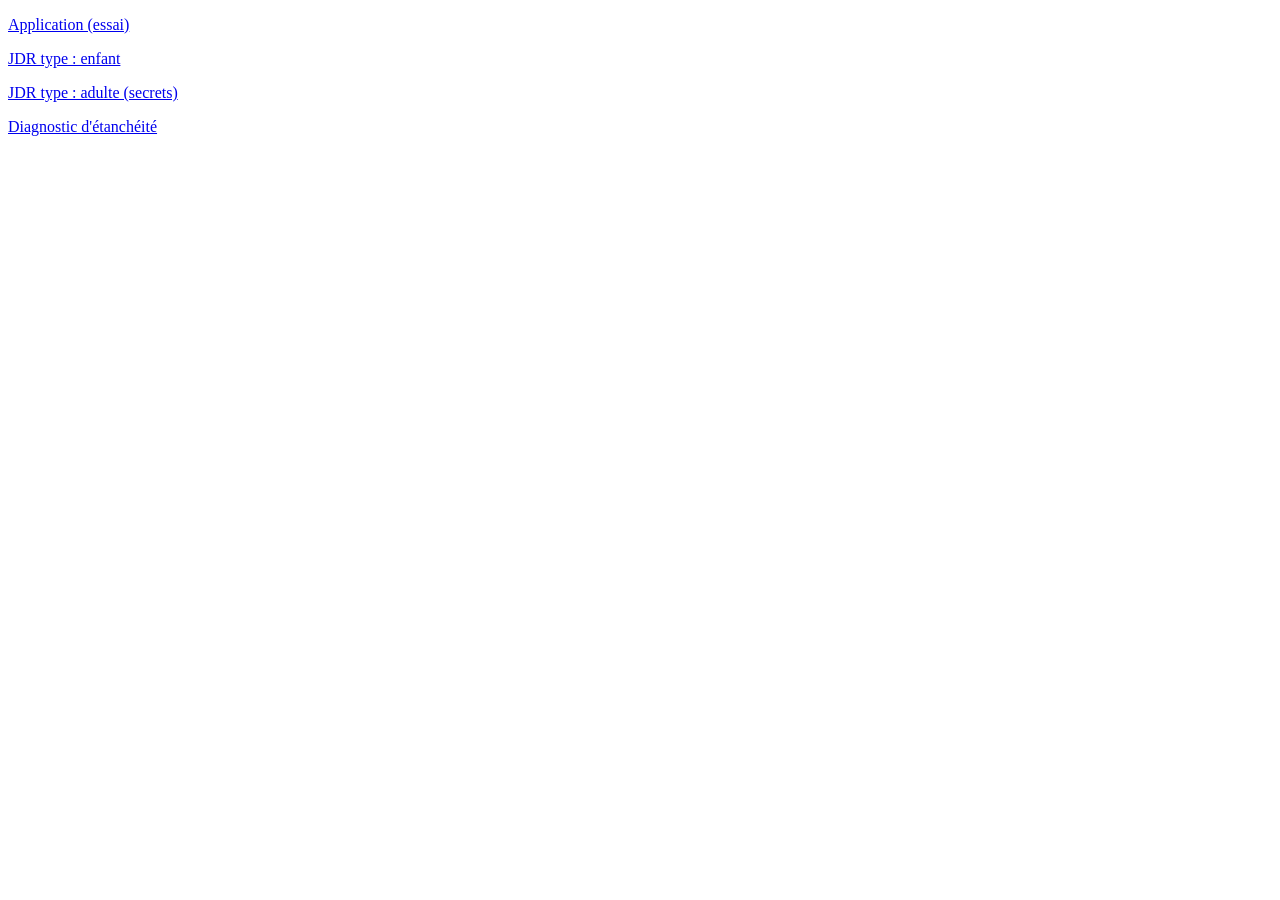
<file: index.html>
<!doctype html>
<html lang="fr"><head><meta charset="utf-8"><meta name="viewport" content="width=device-width,initial-scale=1"><meta name="robots" content="noindex, nofollow">
<title>Essais</title></head>
<body><p><a href="app/">Application (essai)</a></p>
<p><a href="type-enfant/app/">JDR type : enfant</a></p>
<p><a href="type-adulte/app/">JDR type : adulte (secrets)</a></p>
<p><a href="diagnostic/">Diagnostic d'étanchéité</a></p></body></html>
</file>
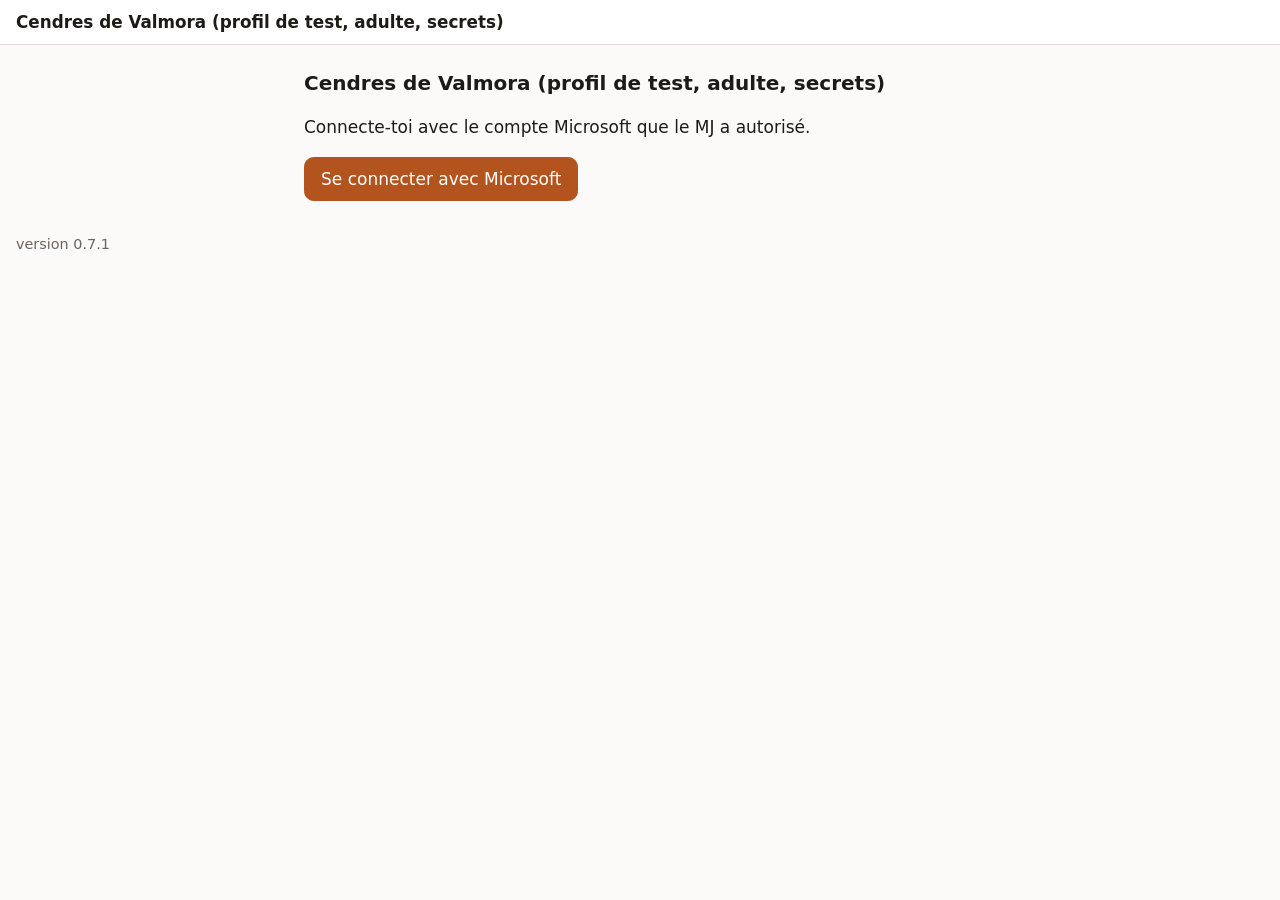
<file: app/index.html>
<!doctype html>
<html lang="fr">
<head>
<meta charset="utf-8">
<meta name="viewport" content="width=device-width, initial-scale=1">
<meta name="robots" content="noindex, nofollow">
<title>JDR</title>
<link rel="stylesheet" href="./style.css">
</head>
<body>
<header><h1 id="titre">JDR</h1><span class="qui" id="qui"></span><button id="btnDeconnexion" hidden>Déconnexion</button></header>
<main id="contenu"><p>Chargement…</p></main>
<footer class="discret" id="version" style="padding:0 1rem 1rem">version 0.7.1</footer>
<script src="./config.js"></script>
<script src="../lib/msal-browser.min.js"></script>
<script type="module" src="./app.js"></script>
</body>
</html>
</file>
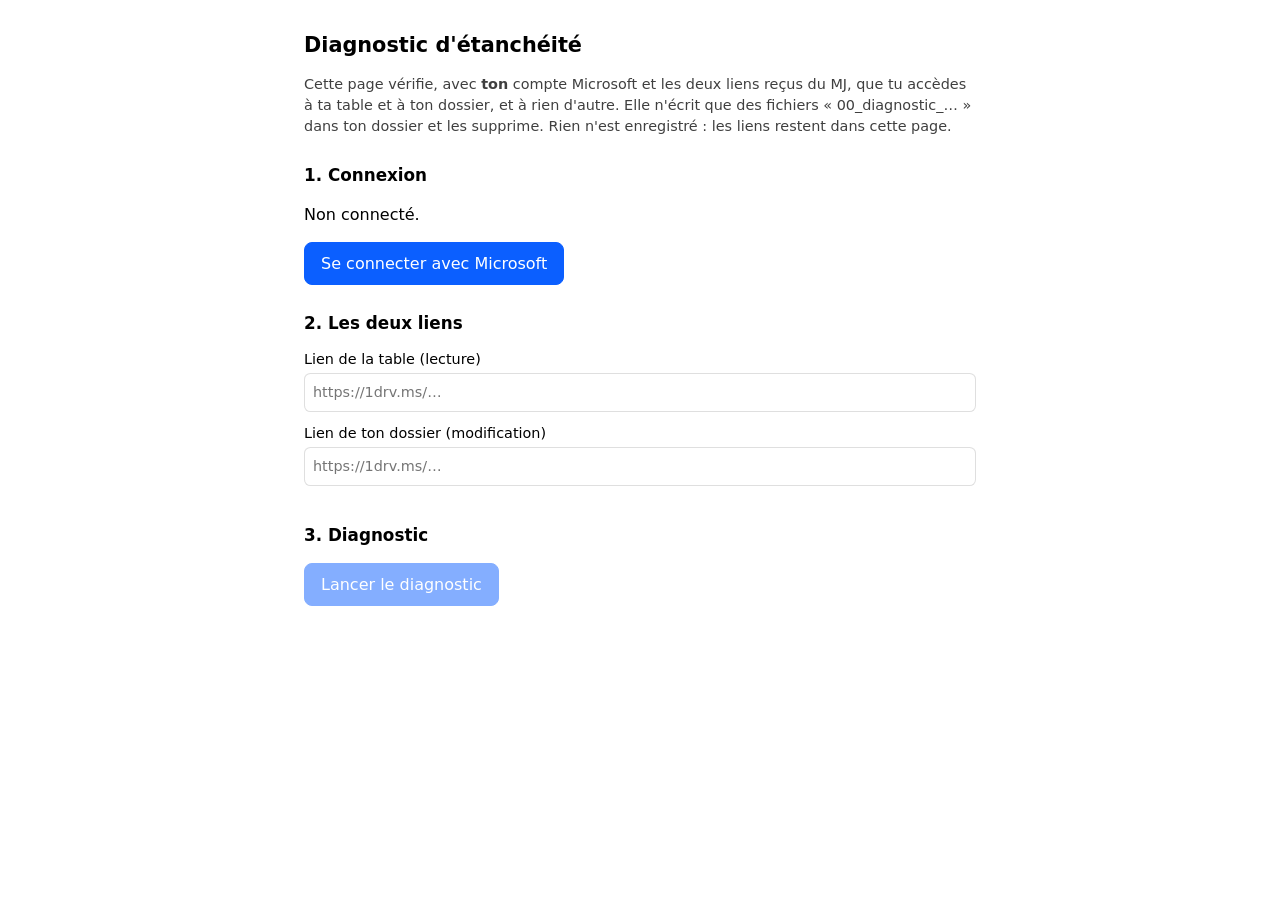
<file: diagnostic/index.html>
<!doctype html>
<html lang="fr">
<head>
<meta charset="utf-8">
<meta name="viewport" content="width=device-width, initial-scale=1">
<meta name="robots" content="noindex, nofollow">
<title>Diagnostic d'étanchéité</title>
<style>
  :root { color-scheme: light dark; --bord: #8884; --ok: #1a7f37; --ko: #cf222e; --ni: #9a6700; }
  body { font: 16px/1.45 system-ui, sans-serif; max-width: 42rem; margin: 0 auto; padding: 1rem; }
  h1 { font-size: 1.3rem; } h2 { font-size: 1.05rem; margin-top: 1.6rem; }
  button { font: inherit; padding: .55rem 1rem; border-radius: .5rem; border: 1px solid var(--bord); cursor: pointer; }
  button.principal { background: #0b5fff; color: #fff; border-color: #0b5fff; } button:disabled { opacity: .5; cursor: default; }
  input { font: inherit; width: 100%; box-sizing: border-box; padding: .5rem; border: 1px solid var(--bord); border-radius: .4rem; margin: .2rem 0 .7rem; }
  label { display: block; font-size: .9rem; }
  .etape { display: flex; gap: .6rem; padding: .5rem 0; border-bottom: 1px solid var(--bord); }
  .etape .ic { flex: none; width: 1.5rem; text-align: center; } .etape small { display: block; opacity: .8; }
  .ok { color: var(--ok); } .echec { color: var(--ko); } .non_verifie { color: var(--ni); }
  #verdict { font-weight: 600; margin: 1rem 0 .3rem; } pre { white-space: pre-wrap; border: 1px solid var(--bord); padding: .6rem; border-radius: .4rem; font-size: .85rem; }
  .discret { opacity: .75; font-size: .9rem; }
</style>
</head>
<body>
<h1>Diagnostic d'étanchéité</h1>
<p class="discret">Cette page vérifie, avec <b>ton</b> compte Microsoft et les deux liens reçus du MJ, que tu accèdes à ta table et à ton dossier, et à rien d'autre. Elle n'écrit que des fichiers « 00_diagnostic_… » dans ton dossier et les supprime. Rien n'est enregistré : les liens restent dans cette page.</p>

<h2>1. Connexion</h2>
<p id="etatConnexion">Chargement…</p>
<p><button id="btnConnexion" class="principal" disabled>Se connecter avec Microsoft</button> <button id="btnDeconnexion" hidden>Se déconnecter</button></p>

<h2>2. Les deux liens</h2>
<label>Lien de la table (lecture)<input id="lien1" autocomplete="off" autocapitalize="off" spellcheck="false" placeholder="https://1drv.ms/…"></label>
<label>Lien de ton dossier (modification)<input id="lien2" autocomplete="off" autocapitalize="off" spellcheck="false" placeholder="https://1drv.ms/…"></label>

<h2>3. Diagnostic</h2>
<p><button id="btnLancer" class="principal" disabled>Lancer le diagnostic</button></p>
<div id="verdict"></div>
<div id="etapes"></div>
<div id="zoneRapport" hidden>
  <h2>Rapport à envoyer au MJ</h2>
  <pre id="rapport"></pre>
  <p><button id="btnCopier">Copier le rapport</button> <span id="copie" class="discret"></span></p>
  <p class="discret">Le rapport ne contient ni lien, ni jeton, ni identifiant, ni nom de dossier.</p>
</div>

<script src="./config.js"></script>
<script src="../lib/msal-browser.min.js"></script>
<script type="module" src="./page.js"></script>
</body>
</html>
</file>
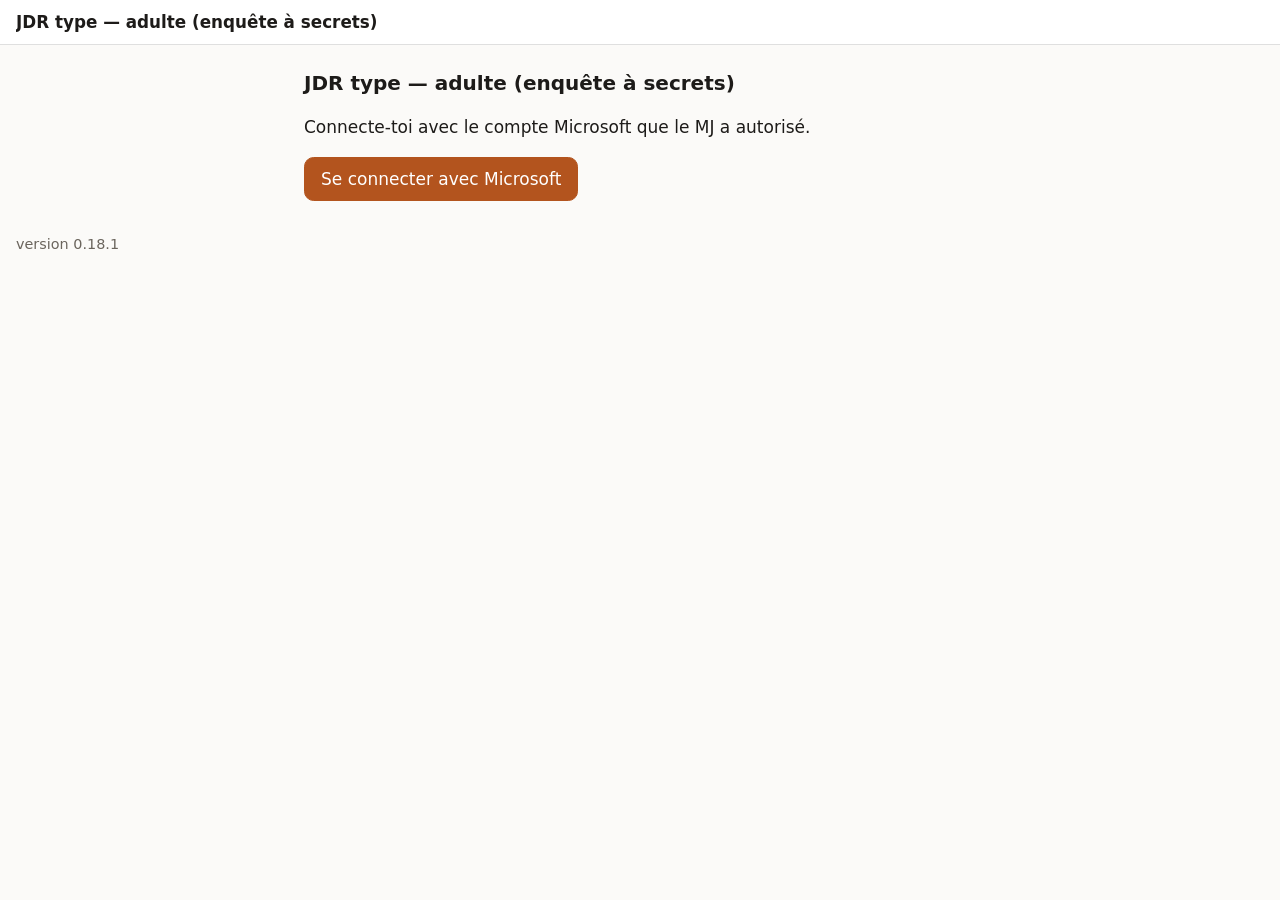
<file: type-adulte/app/index.html>
<!doctype html>
<html lang="fr">
<head>
<meta charset="utf-8">
<meta name="viewport" content="width=device-width, initial-scale=1">
<meta name="robots" content="noindex, nofollow">
<title>JDR</title>
<link rel="stylesheet" href="./style.css?v=0.18.1">
<!-- precharge:debut (généré par outils/precharge.mjs) -->
<link rel="modulepreload" href="./app.js?v=0.18.1">
<link rel="modulepreload" href="../src/index.js?v=0.18.1">
<link rel="modulepreload" href="./icones.js?v=0.18.1">
<link rel="modulepreload" href="./precharge.js?v=0.18.1">
<link rel="modulepreload" href="./joueur/stockage_images.js?v=0.18.1">
<link rel="modulepreload" href="../src/profil/valider.js?v=0.18.1">
<link rel="modulepreload" href="../src/profil/charger.js?v=0.18.1">
<link rel="modulepreload" href="../src/profil/modules.js?v=0.18.1">
<link rel="modulepreload" href="../src/md/doc.js?v=0.18.1">
<link rel="modulepreload" href="../src/graph/client.js?v=0.18.1">
<link rel="modulepreload" href="../src/ecriture/fiche.js?v=0.18.1">
<link rel="modulepreload" href="../src/graph/pool.js?v=0.18.1">
<link rel="modulepreload" href="../src/racines/marqueur.js?v=0.18.1">
<link rel="modulepreload" href="../src/racines/racines.js?v=0.18.1">
<link rel="modulepreload" href="../src/depot/depot.js?v=0.18.1">
<link rel="modulepreload" href="../src/depot/cache.js?v=0.18.1">
<link rel="modulepreload" href="../src/depot/stockage_persistant.js?v=0.18.1">
<link rel="modulepreload" href="../src/collections/charger.js?v=0.18.1">
<link rel="modulepreload" href="../src/auth/auth.js?v=0.18.1">
<link rel="modulepreload" href="../src/diagnostic/diagnostic.js?v=0.18.1">
<link rel="modulepreload" href="../src/auth/navigateur.js?v=0.18.1">
<link rel="modulepreload" href="../src/app/roles.js?v=0.18.1">
<link rel="modulepreload" href="../src/app/affichage.js?v=0.18.1">
<link rel="modulepreload" href="../src/app/markdown.js?v=0.18.1">
<link rel="modulepreload" href="../src/app/session.js?v=0.18.1">
<link rel="modulepreload" href="../src/app/bibliotheque.js?v=0.18.1">
<link rel="modulepreload" href="../src/app/formulaire.js?v=0.18.1">
<link rel="modulepreload" href="../src/profil/champs.js?v=0.18.1">
<link rel="modulepreload" href="../src/racines/memoire.js?v=0.18.1">
<!-- precharge:fin -->
</head>
<body>
<header><h1 id="titre">JDR</h1><span class="qui" id="qui"></span><button id="btnDeconnexion" hidden>Déconnexion</button></header>
<main id="contenu"><p>Chargement…</p></main>
<footer class="discret" id="version" style="padding:0 1rem 1rem">version 0.18.1</footer>
<script src="./config.js?v=0.18.1"></script>
<script defer src="../lib/msal-browser.min.js?v=0.18.1"></script>
<script type="module" src="./app.js?v=0.18.1"></script>
</body>
</html>
</file>
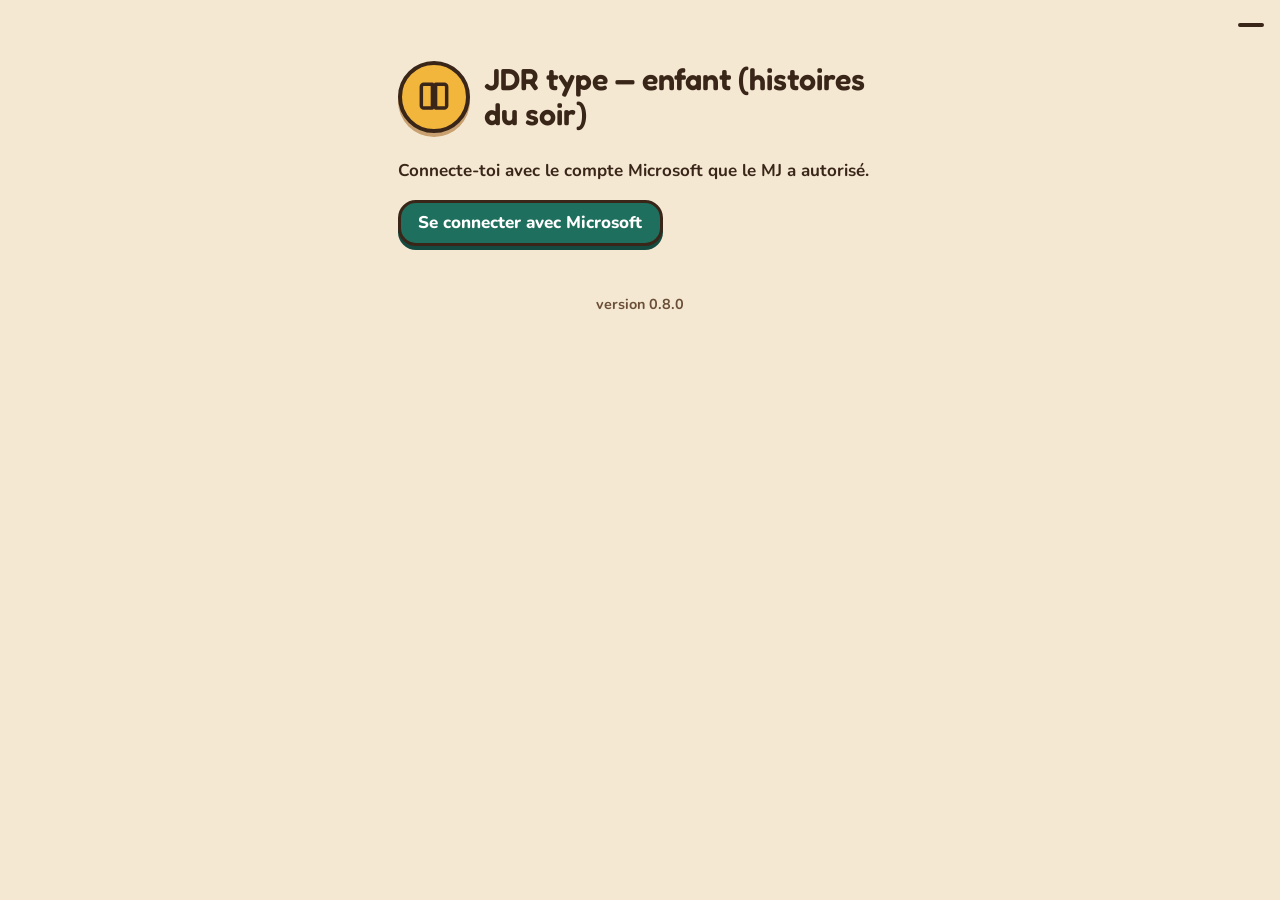
<file: type-enfant/app/index.html>
<!doctype html>
<html lang="fr">
<head>
<meta charset="utf-8">
<meta name="viewport" content="width=device-width, initial-scale=1">
<meta name="robots" content="noindex, nofollow">
<title>JDR</title>
<link rel="stylesheet" href="./style.css">
</head>
<body>
<header><h1 id="titre">JDR</h1><span class="qui" id="qui"></span><button id="btnDeconnexion" hidden>Déconnexion</button></header>
<main id="contenu"><p>Chargement…</p></main>
<footer class="discret" id="version" style="padding:0 1rem 1rem">version 0.8.0</footer>
<script src="./config.js"></script>
<script src="../lib/msal-browser.min.js"></script>
<script type="module" src="./app.js"></script>
</body>
</html>
</file>
<file: app/style.css>
:root { color-scheme: light dark; --fond: #fbfaf8; --texte: #1d1b19; --doux: #6b655d; --bord: #8884; --accent: #0b5fff; --carte: #fff; --alerte: #9a6700; --erreur: #cf222e; --ok: #1a7f37; }
@media (prefers-color-scheme: dark) { :root { --fond: #171513; --texte: #ece8e2; --doux: #a39b90; --carte: #211e1b; --accent: #6ea0ff; } }
:root[data-palette="cendre"] { --accent: #b3541e; }
:root[data-palette="lagune"] { --accent: #0b8a8f; }
* { box-sizing: border-box; }
body { margin: 0; background: var(--fond); color: var(--texte); font: 17px/1.5 system-ui, -apple-system, "Segoe UI", sans-serif; }
header { position: sticky; top: 0; z-index: 2; display: flex; align-items: center; gap: .6rem; padding: .6rem 1rem; background: var(--carte); border-bottom: 1px solid var(--bord); }
header h1 { font-size: 1.05rem; margin: 0; flex: 1; min-width: 0; overflow: hidden; text-overflow: ellipsis; white-space: nowrap; }
header .qui { font-size: .85rem; color: var(--doux); }
main { max-width: 44rem; margin: 0 auto; padding: 1rem; overflow-wrap: anywhere; }
h2 { font-size: 1.25rem; margin: .4rem 0 .8rem; } h3 { font-size: 1.05rem; margin: 1.2rem 0 .4rem; }
button, .bouton { font: inherit; min-height: 2.75rem; padding: .5rem 1rem; border-radius: .6rem; border: 1px solid var(--bord); background: var(--carte); color: var(--texte); cursor: pointer; }
button.principal { background: var(--accent); border-color: var(--accent); color: #fff; }
button:disabled { opacity: .5; cursor: default; }
button.lien { border: 0; background: none; color: var(--accent); padding: .4rem .2rem; min-height: 0; text-decoration: underline; }
textarea { font: inherit; width: 100%; min-height: 7rem; padding: .6rem; border-radius: .5rem; border: 1px solid var(--bord); background: var(--carte); color: var(--texte); }
.liste { list-style: none; margin: 0; padding: 0; display: grid; gap: .6rem; }
.liste a, .liste button.carte { display: flex; align-items: center; gap: .7rem; width: 100%; text-align: left; padding: .8rem 1rem; border: 1px solid var(--bord); border-radius: .7rem; background: var(--carte); color: inherit; text-decoration: none; min-height: 3.2rem; }
.liste small { display: block; color: var(--doux); }
.badge { font-size: .75rem; padding: .1rem .5rem; border-radius: 1rem; border: 1px solid var(--bord); color: var(--doux); white-space: nowrap; }
.badge.secret { color: var(--erreur); border-color: var(--erreur); } .badge.sans { color: var(--alerte); border-color: var(--alerte); border-style: dashed; } .badge.conditionnel { color: var(--alerte); border-color: var(--alerte); }
.bandeau { padding: .6rem .8rem; border-radius: .6rem; margin: 0 0 1rem; border: 1px solid var(--bord); }
.bandeau.alerte { border-color: var(--alerte); color: var(--alerte); } .bandeau.erreur { border-color: var(--erreur); color: var(--erreur); }
.champs { display: grid; grid-template-columns: max-content 1fr; gap: .2rem 1rem; margin: 0 0 1rem; } .champs dt { color: var(--doux); } .champs dd { margin: 0; }
.fiche blockquote { margin: .6rem 0; padding: .2rem .9rem; border-left: 3px solid var(--accent); color: var(--doux); }
.fiche hr { border: 0; border-top: 1px solid var(--bord); margin: 1rem 0; }
.discret { color: var(--doux); font-size: .9rem; }
.fil { margin: 0 0 .8rem; font-size: .9rem; } .fil a { color: var(--accent); }
a.bouton { display: inline-block; text-decoration: none; line-height: 1.5; } a.bouton.principal { background: var(--accent); border-color: var(--accent); color: #fff; }
button.danger { color: var(--erreur); border-color: var(--erreur); }
.actions { display: flex; flex-wrap: wrap; gap: .6rem; margin-top: 1.5rem; align-items: center; } .actions p { flex-basis: 100%; margin: 0; }
.champ { margin: 0 0 1rem; } .champ label { display: block; font-weight: 600; margin-bottom: .25rem; }
input[type=text], select { font: inherit; width: 100%; min-height: 2.75rem; padding: .5rem .6rem; border-radius: .5rem; border: 1px solid var(--bord); background: var(--carte); color: var(--texte); }
input[type=checkbox] { width: 1.6rem; height: 1.6rem; }
.champ textarea { min-height: 4rem; } .erreur-champ { color: var(--erreur); font-size: .9rem; margin: .2rem 0 0; } .erreur-champ:empty { display: none; }
</file>
<file: type-adulte/app/style.css>
:root { color-scheme: light dark; --fond: #fbfaf8; --texte: #1d1b19; --doux: #6b655d; --bord: #8884; --accent: #0b5fff; --carte: #fff; --alerte: #9a6700; --erreur: #cf222e; --ok: #1a7f37; }
@media (prefers-color-scheme: dark) { :root { --fond: #171513; --texte: #ece8e2; --doux: #a39b90; --carte: #211e1b; --accent: #6ea0ff; } }
:root[data-palette="cendre"] { --accent: #b3541e; }
:root[data-palette="lagune"] { --accent: #0b8a8f; }
* { box-sizing: border-box; }
body { margin: 0; background: var(--fond); color: var(--texte); font: 17px/1.5 system-ui, -apple-system, "Segoe UI", sans-serif; }
header { position: sticky; top: 0; z-index: 2; display: flex; align-items: center; gap: .6rem; padding: .6rem 1rem; background: var(--carte); border-bottom: 1px solid var(--bord); }
header h1 { font-size: 1.05rem; margin: 0; flex: 1; min-width: 0; overflow: hidden; text-overflow: ellipsis; white-space: nowrap; }
header .qui { font-size: .85rem; color: var(--doux); }
main { max-width: 44rem; margin: 0 auto; padding: 1rem; overflow-wrap: anywhere; }
h2 { font-size: 1.25rem; margin: .4rem 0 .8rem; } h3 { font-size: 1.05rem; margin: 1.2rem 0 .4rem; }
button, .bouton { font: inherit; min-height: 2.75rem; padding: .5rem 1rem; border-radius: .6rem; border: 1px solid var(--bord); background: var(--carte); color: var(--texte); cursor: pointer; }
button.principal { background: var(--accent); border-color: var(--accent); color: #fff; }
button:disabled { opacity: .5; cursor: default; }
button.lien { border: 0; background: none; color: var(--accent); padding: .4rem .2rem; min-height: 0; text-decoration: underline; }
textarea { font: inherit; width: 100%; min-height: 7rem; padding: .6rem; border-radius: .5rem; border: 1px solid var(--bord); background: var(--carte); color: var(--texte); }
.liste { list-style: none; margin: 0; padding: 0; display: grid; gap: .6rem; }
.liste a, .liste button.carte { display: flex; align-items: center; gap: .7rem; width: 100%; text-align: left; padding: .8rem 1rem; border: 1px solid var(--bord); border-radius: .7rem; background: var(--carte); color: inherit; text-decoration: none; min-height: 3.2rem; }
.liste small { display: block; color: var(--doux); }
.badge { font-size: .75rem; padding: .1rem .5rem; border-radius: 1rem; border: 1px solid var(--bord); color: var(--doux); white-space: nowrap; }
.badge.secret { color: var(--erreur); border-color: var(--erreur); } .badge.sans { color: var(--alerte); border-color: var(--alerte); border-style: dashed; } .badge.conditionnel { color: var(--alerte); border-color: var(--alerte); }
.bandeau { padding: .6rem .8rem; border-radius: .6rem; margin: 0 0 1rem; border: 1px solid var(--bord); }
.bandeau.alerte { border-color: var(--alerte); color: var(--alerte); } .bandeau.erreur { border-color: var(--erreur); color: var(--erreur); }
.champs { display: grid; grid-template-columns: max-content 1fr; gap: .2rem 1rem; margin: 0 0 1rem; } .champs dt { color: var(--doux); } .champs dd { margin: 0; }
.fiche blockquote { margin: .6rem 0; padding: .2rem .9rem; border-left: 3px solid var(--accent); color: var(--doux); }
.fiche hr { border: 0; border-top: 1px solid var(--bord); margin: 1rem 0; }
.discret { color: var(--doux); font-size: .9rem; }
.fil { margin: 0 0 .8rem; font-size: .9rem; } .fil a { color: var(--accent); }
a.bouton { display: inline-block; text-decoration: none; line-height: 1.5; } a.bouton.principal { background: var(--accent); border-color: var(--accent); color: #fff; }
button.danger { color: var(--erreur); border-color: var(--erreur); }
.actions { display: flex; flex-wrap: wrap; gap: .6rem; margin-top: 1.5rem; align-items: center; } .actions p { flex-basis: 100%; margin: 0; }
.champ { margin: 0 0 1rem; } .champ label { display: block; font-weight: 600; margin-bottom: .25rem; }
input[type=text], select { font: inherit; width: 100%; min-height: 2.75rem; padding: .5rem .6rem; border-radius: .5rem; border: 1px solid var(--bord); background: var(--carte); color: var(--texte); }
input[type=checkbox] { width: 1.6rem; height: 1.6rem; }
.champ textarea { min-height: 4rem; } .erreur-champ { color: var(--erreur); font-size: .9rem; margin: .2rem 0 0; } .erreur-champ:empty { display: none; }

/* ---------- éléments communs, neutres dans l'habillage « sobre » ---------- */
.disque, .emblem { display: none; }
.bonjour h2 { margin: .4rem 0 .8rem; }
.champs > div { display: contents; }
.liste .etiquette { flex: 1; }

/* ---------- habillage « conte » (profil.theme.habillage) : carton, encre brune, ombres décalées, tuiles colorées ----------
   Même esprit que l'application « Petite Feuille ». Les polices sont servies avec l'application (dossier polices/) :
   aucune ressource externe, et rien n'est téléchargé tant que l'habillage « conte » n'est pas choisi. */
@font-face { font-family: "Fredoka"; font-weight: 500; font-display: swap; src: url(./polices/fredoka-latin-500-normal.woff2) format("woff2"); }
@font-face { font-family: "Fredoka"; font-weight: 600; font-display: swap; src: url(./polices/fredoka-latin-600-normal.woff2) format("woff2"); }
@font-face { font-family: "Nunito"; font-weight: 600; font-display: swap; src: url(./polices/nunito-latin-600-normal.woff2) format("woff2"); }
@font-face { font-family: "Nunito"; font-weight: 700; font-display: swap; src: url(./polices/nunito-latin-700-normal.woff2) format("woff2"); }
@font-face { font-family: "Nunito"; font-weight: 800; font-display: swap; src: url(./polices/nunito-latin-800-normal.woff2) format("woff2"); }

:root[data-habillage="conte"] {
  color-scheme: light;
  --fond: #F4E8D3; --texte: #3A2618; --doux: #6B4E37; --bord: #3A2618; --accent: #1F6F5E; --carte: #FFF8EA;
  --alerte: #6B4E37; --erreur: #C23B2E; --ok: #1F6F5E;
  --encre: #3A2618; --ombre: #C9A06F; --tirets: #B8956A; --jaune: #F2B63D; --rouge: #C23B2E; --rouge-f: #8E2A20; --sarcelle: #1F6F5E; --sarcelle-f: #144A3F;
}
[data-habillage="conte"] body { font: 700 17px/1.35 "Nunito", system-ui, sans-serif; padding-bottom: env(safe-area-inset-bottom, 0px); }
[data-habillage="conte"] h1, [data-habillage="conte"] h2, [data-habillage="conte"] h3, [data-habillage="conte"] label { font-family: "Fredoka", system-ui, sans-serif; font-weight: 600; line-height: 1.15; }
[data-habillage="conte"] h2 { font-size: 1.75rem; margin: .2rem 0 .8rem; }
[data-habillage="conte"] h3 { font-size: 1.2rem; }
[data-habillage="conte"] header { background: var(--fond); border-bottom: 0; padding: calc(.7rem + env(safe-area-inset-top, 0px)) 1rem .5rem; }
[data-habillage="conte"] header h1 { font-size: 1.5rem; }
[data-habillage="conte"] header .qui { background: var(--carte); border: 2px solid var(--encre); border-radius: 20px; padding: 0 .7rem; color: var(--texte); font-weight: 800; }
[data-habillage="conte"] main { max-width: 32.5rem; padding: .5rem 1.1rem 2rem; }

/* boutons */
[data-habillage="conte"] button, [data-habillage="conte"] .bouton { border: 3px solid var(--encre); border-radius: 18px; background: var(--carte); color: var(--texte); font-weight: 800; padding: .55rem 1.1rem; box-shadow: 0 4px 0 var(--ombre); }
[data-habillage="conte"] button:active, [data-habillage="conte"] .bouton:active { transform: translateY(3px); box-shadow: 0 1px 0 var(--ombre); }
[data-habillage="conte"] button.principal, [data-habillage="conte"] a.bouton.principal { background: var(--sarcelle); border-color: var(--encre); color: #fff; box-shadow: 0 4px 0 var(--sarcelle-f); }
[data-habillage="conte"] button.danger { background: var(--rouge); border-color: var(--encre); color: #fff; box-shadow: 0 4px 0 var(--rouge-f); }
[data-habillage="conte"] button.lien { border: 0; background: none; box-shadow: none; color: var(--doux); text-decoration: underline; padding: .4rem .2rem; }
[data-habillage="conte"] #btnDeconnexion { min-height: 0; padding: .2rem .8rem; font-size: .85rem; box-shadow: 0 2px 0 var(--ombre); }
[data-habillage="conte"] button:disabled { opacity: .5; }

/* retour et bandeaux */
[data-habillage="conte"] .fil { margin: .2rem 0 .9rem; }
[data-habillage="conte"] .fil a { display: inline-flex; align-items: center; border: 3px solid var(--encre); border-radius: 30px; background: var(--carte); color: var(--texte); text-decoration: none; font-weight: 800; padding: .3rem 1rem; box-shadow: 0 3px 0 var(--ombre); }
[data-habillage="conte"] .bandeau { background: var(--jaune); border: 3px solid var(--encre); border-radius: 16px; color: var(--texte); font-size: .9rem; }
[data-habillage="conte"] .bandeau.erreur { background: #FBE4E0; border-color: var(--rouge); color: var(--rouge-f); }
[data-habillage="conte"] .discret { color: var(--doux); }

/* accueil : emblème et tuiles */
[data-habillage="conte"] .bonjour { display: flex; align-items: center; gap: 14px; padding: .4rem 0 .6rem; }
[data-habillage="conte"] .bonjour h2 { margin: 0; font-size: 1.9rem; }
[data-habillage="conte"] .emblem { display: grid; place-items: center; flex: none; width: 72px; height: 72px; border-radius: 50%; background: var(--jaune); border: 4px solid var(--encre); box-shadow: 0 4px 0 var(--ombre); }
[data-habillage="conte"] .disque { display: grid; place-items: center; flex: none; width: var(--t, 52px); height: var(--t, 52px); border-radius: 50%; background: var(--c, var(--sarcelle)); }
[data-habillage="conte"] .liste { gap: 12px; }
[data-habillage="conte"] .liste a, [data-habillage="conte"] .liste button.carte { background: var(--carte); border: 3px solid var(--encre); border-radius: 22px; box-shadow: 0 4px 0 var(--ombre); padding: .7rem 1rem; color: var(--texte); font-family: "Fredoka", system-ui, sans-serif; font-weight: 600; font-size: 1.15rem; line-height: 1.15; }
[data-habillage="conte"] .liste a:active { transform: translateY(3px); box-shadow: 0 1px 0 var(--ombre); }
[data-habillage="conte"] .liste.menu { grid-template-columns: 1fr 1fr; gap: 12px; }
[data-habillage="conte"] .liste.menu a { flex-direction: column; justify-content: center; text-align: center; min-height: 128px; border-radius: 26px; box-shadow: 0 5px 0 var(--ombre); font-size: 1.2rem; gap: 6px; padding: 12px 6px; }
[data-habillage="conte"] .liste.menu .etiquette { flex: none; }
[data-habillage="conte"] .liste.menu li:last-child:nth-child(odd) { grid-column: 1 / -1; }
[data-habillage="conte"] .badge { background: var(--carte); border: 2px solid var(--encre); border-radius: 20px; color: var(--texte); font-family: "Nunito", system-ui, sans-serif; font-weight: 800; font-size: .8rem; }
[data-habillage="conte"] .badge.secret { background: #FBE4E0; border-color: var(--rouge); color: var(--rouge-f); }
[data-habillage="conte"] .badge.sans, [data-habillage="conte"] .badge.conditionnel { background: #FAE7B5; border-color: var(--tirets); color: var(--doux); }

/* fiche : carte, champs en pastilles */
[data-habillage="conte"] article.fiche { background: var(--carte); border: 3px solid var(--encre); border-radius: 22px; box-shadow: 0 4px 0 var(--ombre); padding: 1rem 1.1rem; }
[data-habillage="conte"] .fiche h2 { margin: 0 0 .6rem; }
[data-habillage="conte"] .fiche h3, [data-habillage="conte"] .fiche h4 { margin: 1rem 0 .3rem; }
[data-habillage="conte"] .champs { display: flex; flex-wrap: wrap; gap: 8px; margin: 0 0 .8rem; }
[data-habillage="conte"] .champs > div { display: inline-flex; align-items: baseline; gap: 6px; border: 2px solid var(--encre); border-radius: 20px; padding: 2px 12px; background: var(--fond); }
[data-habillage="conte"] .champs dt { font-size: .85rem; color: var(--doux); }
[data-habillage="conte"] .champs dd { font-weight: 800; }
[data-habillage="conte"] .fiche blockquote { border-left: 5px solid var(--jaune); color: var(--doux); }
[data-habillage="conte"] .fiche hr { border-top: 3px dashed var(--tirets); }
[data-habillage="conte"] .actions { margin-top: 1.1rem; gap: .8rem; }

/* formulaires : champs encadrés, bouton « Enregistrer » collé en bas de l'écran */
[data-habillage="conte"] .champ label { font-size: 1.05rem; margin-bottom: .3rem; }
[data-habillage="conte"] input[type=text], [data-habillage="conte"] select, [data-habillage="conte"] textarea { border: 3px solid var(--encre); border-radius: 18px; background: var(--carte); padding: .6rem .8rem; font-weight: 700; outline: 0; }
[data-habillage="conte"] input[type=checkbox] { accent-color: var(--rouge); }
[data-habillage="conte"] .erreur-champ { color: var(--rouge-f); font-weight: 800; }
[data-habillage="conte"] .barre-actions { position: sticky; bottom: 0; margin: 0 -1.1rem; padding: .8rem 1.1rem calc(.6rem + env(safe-area-inset-bottom, 0px)); background: linear-gradient(rgba(244, 232, 211, 0), var(--fond) 35%); }
[data-habillage="conte"] .barre-actions button { width: 100%; font-size: 1.2rem; font-family: "Fredoka", system-ui, sans-serif; font-weight: 600; }
[data-habillage="conte"] #version { text-align: center; }
[data-habillage="conte"] header h1 { visibility: hidden; }   /* le nom du JDR est déjà le grand titre de la page : la barre du haut ne garde que le compte et la déconnexion */
[data-habillage="conte"] header .qui { margin-left: auto; }

/* Tableaux Markdown (fiches du moteur) */
.md-tableau { overflow-x: auto; margin: 0 0 1rem; }
.md-tableau table { border-collapse: collapse; min-width: 100%; font-size: .95rem; }
.md-tableau th, .md-tableau td { border: 1px solid var(--bord, #8884); padding: .35rem .6rem; text-align: left; vertical-align: top; overflow-wrap: anywhere; }
.md-tableau th { background: var(--carte, #8881); font-weight: 600; }
</file>
<file: type-enfant/app/style.css>
:root { color-scheme: light dark; --fond: #fbfaf8; --texte: #1d1b19; --doux: #6b655d; --bord: #8884; --accent: #0b5fff; --carte: #fff; --alerte: #9a6700; --erreur: #cf222e; --ok: #1a7f37; }
@media (prefers-color-scheme: dark) { :root { --fond: #171513; --texte: #ece8e2; --doux: #a39b90; --carte: #211e1b; --accent: #6ea0ff; } }
:root[data-palette="cendre"] { --accent: #b3541e; }
:root[data-palette="lagune"] { --accent: #0b8a8f; }
* { box-sizing: border-box; }
body { margin: 0; background: var(--fond); color: var(--texte); font: 17px/1.5 system-ui, -apple-system, "Segoe UI", sans-serif; }
header { position: sticky; top: 0; z-index: 2; display: flex; align-items: center; gap: .6rem; padding: .6rem 1rem; background: var(--carte); border-bottom: 1px solid var(--bord); }
header h1 { font-size: 1.05rem; margin: 0; flex: 1; min-width: 0; overflow: hidden; text-overflow: ellipsis; white-space: nowrap; }
header .qui { font-size: .85rem; color: var(--doux); }
main { max-width: 44rem; margin: 0 auto; padding: 1rem; overflow-wrap: anywhere; }
h2 { font-size: 1.25rem; margin: .4rem 0 .8rem; } h3 { font-size: 1.05rem; margin: 1.2rem 0 .4rem; }
button, .bouton { font: inherit; min-height: 2.75rem; padding: .5rem 1rem; border-radius: .6rem; border: 1px solid var(--bord); background: var(--carte); color: var(--texte); cursor: pointer; }
button.principal { background: var(--accent); border-color: var(--accent); color: #fff; }
button:disabled { opacity: .5; cursor: default; }
button.lien { border: 0; background: none; color: var(--accent); padding: .4rem .2rem; min-height: 0; text-decoration: underline; }
textarea { font: inherit; width: 100%; min-height: 7rem; padding: .6rem; border-radius: .5rem; border: 1px solid var(--bord); background: var(--carte); color: var(--texte); }
.liste { list-style: none; margin: 0; padding: 0; display: grid; gap: .6rem; }
.liste a, .liste button.carte { display: flex; align-items: center; gap: .7rem; width: 100%; text-align: left; padding: .8rem 1rem; border: 1px solid var(--bord); border-radius: .7rem; background: var(--carte); color: inherit; text-decoration: none; min-height: 3.2rem; }
.liste small { display: block; color: var(--doux); }
.badge { font-size: .75rem; padding: .1rem .5rem; border-radius: 1rem; border: 1px solid var(--bord); color: var(--doux); white-space: nowrap; }
.badge.secret { color: var(--erreur); border-color: var(--erreur); } .badge.sans { color: var(--alerte); border-color: var(--alerte); border-style: dashed; } .badge.conditionnel { color: var(--alerte); border-color: var(--alerte); }
.bandeau { padding: .6rem .8rem; border-radius: .6rem; margin: 0 0 1rem; border: 1px solid var(--bord); }
.bandeau.alerte { border-color: var(--alerte); color: var(--alerte); } .bandeau.erreur { border-color: var(--erreur); color: var(--erreur); }
.champs { display: grid; grid-template-columns: max-content 1fr; gap: .2rem 1rem; margin: 0 0 1rem; } .champs dt { color: var(--doux); } .champs dd { margin: 0; }
.fiche blockquote { margin: .6rem 0; padding: .2rem .9rem; border-left: 3px solid var(--accent); color: var(--doux); }
.fiche hr { border: 0; border-top: 1px solid var(--bord); margin: 1rem 0; }
.discret { color: var(--doux); font-size: .9rem; }
.fil { margin: 0 0 .8rem; font-size: .9rem; } .fil a { color: var(--accent); }
a.bouton { display: inline-block; text-decoration: none; line-height: 1.5; } a.bouton.principal { background: var(--accent); border-color: var(--accent); color: #fff; }
button.danger { color: var(--erreur); border-color: var(--erreur); }
.actions { display: flex; flex-wrap: wrap; gap: .6rem; margin-top: 1.5rem; align-items: center; } .actions p { flex-basis: 100%; margin: 0; }
.champ { margin: 0 0 1rem; } .champ label { display: block; font-weight: 600; margin-bottom: .25rem; }
input[type=text], select { font: inherit; width: 100%; min-height: 2.75rem; padding: .5rem .6rem; border-radius: .5rem; border: 1px solid var(--bord); background: var(--carte); color: var(--texte); }
input[type=checkbox] { width: 1.6rem; height: 1.6rem; }
.champ textarea { min-height: 4rem; } .erreur-champ { color: var(--erreur); font-size: .9rem; margin: .2rem 0 0; } .erreur-champ:empty { display: none; }

/* ---------- éléments communs, neutres dans l'habillage « sobre » ---------- */
.disque, .emblem { display: none; }
.bonjour h2 { margin: .4rem 0 .8rem; }
.champs > div { display: contents; }
.liste .etiquette { flex: 1; }

/* ---------- habillage « conte » (profil.theme.habillage) : carton, encre brune, ombres décalées, tuiles colorées ----------
   Même esprit que l'application « Petite Feuille ». Les polices sont servies avec l'application (dossier polices/) :
   aucune ressource externe, et rien n'est téléchargé tant que l'habillage « conte » n'est pas choisi. */
@font-face { font-family: "Fredoka"; font-weight: 500; font-display: swap; src: url(./polices/fredoka-latin-500-normal.woff2) format("woff2"); }
@font-face { font-family: "Fredoka"; font-weight: 600; font-display: swap; src: url(./polices/fredoka-latin-600-normal.woff2) format("woff2"); }
@font-face { font-family: "Nunito"; font-weight: 600; font-display: swap; src: url(./polices/nunito-latin-600-normal.woff2) format("woff2"); }
@font-face { font-family: "Nunito"; font-weight: 700; font-display: swap; src: url(./polices/nunito-latin-700-normal.woff2) format("woff2"); }
@font-face { font-family: "Nunito"; font-weight: 800; font-display: swap; src: url(./polices/nunito-latin-800-normal.woff2) format("woff2"); }

:root[data-habillage="conte"] {
  color-scheme: light;
  --fond: #F4E8D3; --texte: #3A2618; --doux: #6B4E37; --bord: #3A2618; --accent: #1F6F5E; --carte: #FFF8EA;
  --alerte: #6B4E37; --erreur: #C23B2E; --ok: #1F6F5E;
  --encre: #3A2618; --ombre: #C9A06F; --tirets: #B8956A; --jaune: #F2B63D; --rouge: #C23B2E; --rouge-f: #8E2A20; --sarcelle: #1F6F5E; --sarcelle-f: #144A3F;
}
[data-habillage="conte"] body { font: 700 17px/1.35 "Nunito", system-ui, sans-serif; padding-bottom: env(safe-area-inset-bottom, 0px); }
[data-habillage="conte"] h1, [data-habillage="conte"] h2, [data-habillage="conte"] h3, [data-habillage="conte"] label { font-family: "Fredoka", system-ui, sans-serif; font-weight: 600; line-height: 1.15; }
[data-habillage="conte"] h2 { font-size: 1.75rem; margin: .2rem 0 .8rem; }
[data-habillage="conte"] h3 { font-size: 1.2rem; }
[data-habillage="conte"] header { background: var(--fond); border-bottom: 0; padding: calc(.7rem + env(safe-area-inset-top, 0px)) 1rem .5rem; }
[data-habillage="conte"] header h1 { font-size: 1.5rem; }
[data-habillage="conte"] header .qui { background: var(--carte); border: 2px solid var(--encre); border-radius: 20px; padding: 0 .7rem; color: var(--texte); font-weight: 800; }
[data-habillage="conte"] main { max-width: 32.5rem; padding: .5rem 1.1rem 2rem; }

/* boutons */
[data-habillage="conte"] button, [data-habillage="conte"] .bouton { border: 3px solid var(--encre); border-radius: 18px; background: var(--carte); color: var(--texte); font-weight: 800; padding: .55rem 1.1rem; box-shadow: 0 4px 0 var(--ombre); }
[data-habillage="conte"] button:active, [data-habillage="conte"] .bouton:active { transform: translateY(3px); box-shadow: 0 1px 0 var(--ombre); }
[data-habillage="conte"] button.principal, [data-habillage="conte"] a.bouton.principal { background: var(--sarcelle); border-color: var(--encre); color: #fff; box-shadow: 0 4px 0 var(--sarcelle-f); }
[data-habillage="conte"] button.danger { background: var(--rouge); border-color: var(--encre); color: #fff; box-shadow: 0 4px 0 var(--rouge-f); }
[data-habillage="conte"] button.lien { border: 0; background: none; box-shadow: none; color: var(--doux); text-decoration: underline; padding: .4rem .2rem; }
[data-habillage="conte"] #btnDeconnexion { min-height: 0; padding: .2rem .8rem; font-size: .85rem; box-shadow: 0 2px 0 var(--ombre); }
[data-habillage="conte"] button:disabled { opacity: .5; }

/* retour et bandeaux */
[data-habillage="conte"] .fil { margin: .2rem 0 .9rem; }
[data-habillage="conte"] .fil a { display: inline-flex; align-items: center; border: 3px solid var(--encre); border-radius: 30px; background: var(--carte); color: var(--texte); text-decoration: none; font-weight: 800; padding: .3rem 1rem; box-shadow: 0 3px 0 var(--ombre); }
[data-habillage="conte"] .bandeau { background: var(--jaune); border: 3px solid var(--encre); border-radius: 16px; color: var(--texte); font-size: .9rem; }
[data-habillage="conte"] .bandeau.erreur { background: #FBE4E0; border-color: var(--rouge); color: var(--rouge-f); }
[data-habillage="conte"] .discret { color: var(--doux); }

/* accueil : emblème et tuiles */
[data-habillage="conte"] .bonjour { display: flex; align-items: center; gap: 14px; padding: .4rem 0 .6rem; }
[data-habillage="conte"] .bonjour h2 { margin: 0; font-size: 1.9rem; }
[data-habillage="conte"] .emblem { display: grid; place-items: center; flex: none; width: 72px; height: 72px; border-radius: 50%; background: var(--jaune); border: 4px solid var(--encre); box-shadow: 0 4px 0 var(--ombre); }
[data-habillage="conte"] .disque { display: grid; place-items: center; flex: none; width: var(--t, 52px); height: var(--t, 52px); border-radius: 50%; background: var(--c, var(--sarcelle)); }
[data-habillage="conte"] .liste { gap: 12px; }
[data-habillage="conte"] .liste a, [data-habillage="conte"] .liste button.carte { background: var(--carte); border: 3px solid var(--encre); border-radius: 22px; box-shadow: 0 4px 0 var(--ombre); padding: .7rem 1rem; color: var(--texte); font-family: "Fredoka", system-ui, sans-serif; font-weight: 600; font-size: 1.15rem; line-height: 1.15; }
[data-habillage="conte"] .liste a:active { transform: translateY(3px); box-shadow: 0 1px 0 var(--ombre); }
[data-habillage="conte"] .liste.menu { grid-template-columns: 1fr 1fr; gap: 12px; }
[data-habillage="conte"] .liste.menu a { flex-direction: column; justify-content: center; text-align: center; min-height: 128px; border-radius: 26px; box-shadow: 0 5px 0 var(--ombre); font-size: 1.2rem; gap: 6px; padding: 12px 6px; }
[data-habillage="conte"] .liste.menu .etiquette { flex: none; }
[data-habillage="conte"] .liste.menu li:last-child:nth-child(odd) { grid-column: 1 / -1; }
[data-habillage="conte"] .badge { background: var(--carte); border: 2px solid var(--encre); border-radius: 20px; color: var(--texte); font-family: "Nunito", system-ui, sans-serif; font-weight: 800; font-size: .8rem; }
[data-habillage="conte"] .badge.secret { background: #FBE4E0; border-color: var(--rouge); color: var(--rouge-f); }
[data-habillage="conte"] .badge.sans, [data-habillage="conte"] .badge.conditionnel { background: #FAE7B5; border-color: var(--tirets); color: var(--doux); }

/* fiche : carte, champs en pastilles */
[data-habillage="conte"] article.fiche { background: var(--carte); border: 3px solid var(--encre); border-radius: 22px; box-shadow: 0 4px 0 var(--ombre); padding: 1rem 1.1rem; }
[data-habillage="conte"] .fiche h2 { margin: 0 0 .6rem; }
[data-habillage="conte"] .fiche h3, [data-habillage="conte"] .fiche h4 { margin: 1rem 0 .3rem; }
[data-habillage="conte"] .champs { display: flex; flex-wrap: wrap; gap: 8px; margin: 0 0 .8rem; }
[data-habillage="conte"] .champs > div { display: inline-flex; align-items: baseline; gap: 6px; border: 2px solid var(--encre); border-radius: 20px; padding: 2px 12px; background: var(--fond); }
[data-habillage="conte"] .champs dt { font-size: .85rem; color: var(--doux); }
[data-habillage="conte"] .champs dd { font-weight: 800; }
[data-habillage="conte"] .fiche blockquote { border-left: 5px solid var(--jaune); color: var(--doux); }
[data-habillage="conte"] .fiche hr { border-top: 3px dashed var(--tirets); }
[data-habillage="conte"] .actions { margin-top: 1.1rem; gap: .8rem; }

/* formulaires : champs encadrés, bouton « Enregistrer » collé en bas de l'écran */
[data-habillage="conte"] .champ label { font-size: 1.05rem; margin-bottom: .3rem; }
[data-habillage="conte"] input[type=text], [data-habillage="conte"] select, [data-habillage="conte"] textarea { border: 3px solid var(--encre); border-radius: 18px; background: var(--carte); padding: .6rem .8rem; font-weight: 700; outline: 0; }
[data-habillage="conte"] input[type=checkbox] { accent-color: var(--rouge); }
[data-habillage="conte"] .erreur-champ { color: var(--rouge-f); font-weight: 800; }
[data-habillage="conte"] .barre-actions { position: sticky; bottom: 0; margin: 0 -1.1rem; padding: .8rem 1.1rem calc(.6rem + env(safe-area-inset-bottom, 0px)); background: linear-gradient(rgba(244, 232, 211, 0), var(--fond) 35%); }
[data-habillage="conte"] .barre-actions button { width: 100%; font-size: 1.2rem; font-family: "Fredoka", system-ui, sans-serif; font-weight: 600; }
[data-habillage="conte"] #version { text-align: center; }
[data-habillage="conte"] header h1 { visibility: hidden; }   /* le nom du JDR est déjà le grand titre de la page : la barre du haut ne garde que le compte et la déconnexion */
[data-habillage="conte"] header .qui { margin-left: auto; }
</file>
